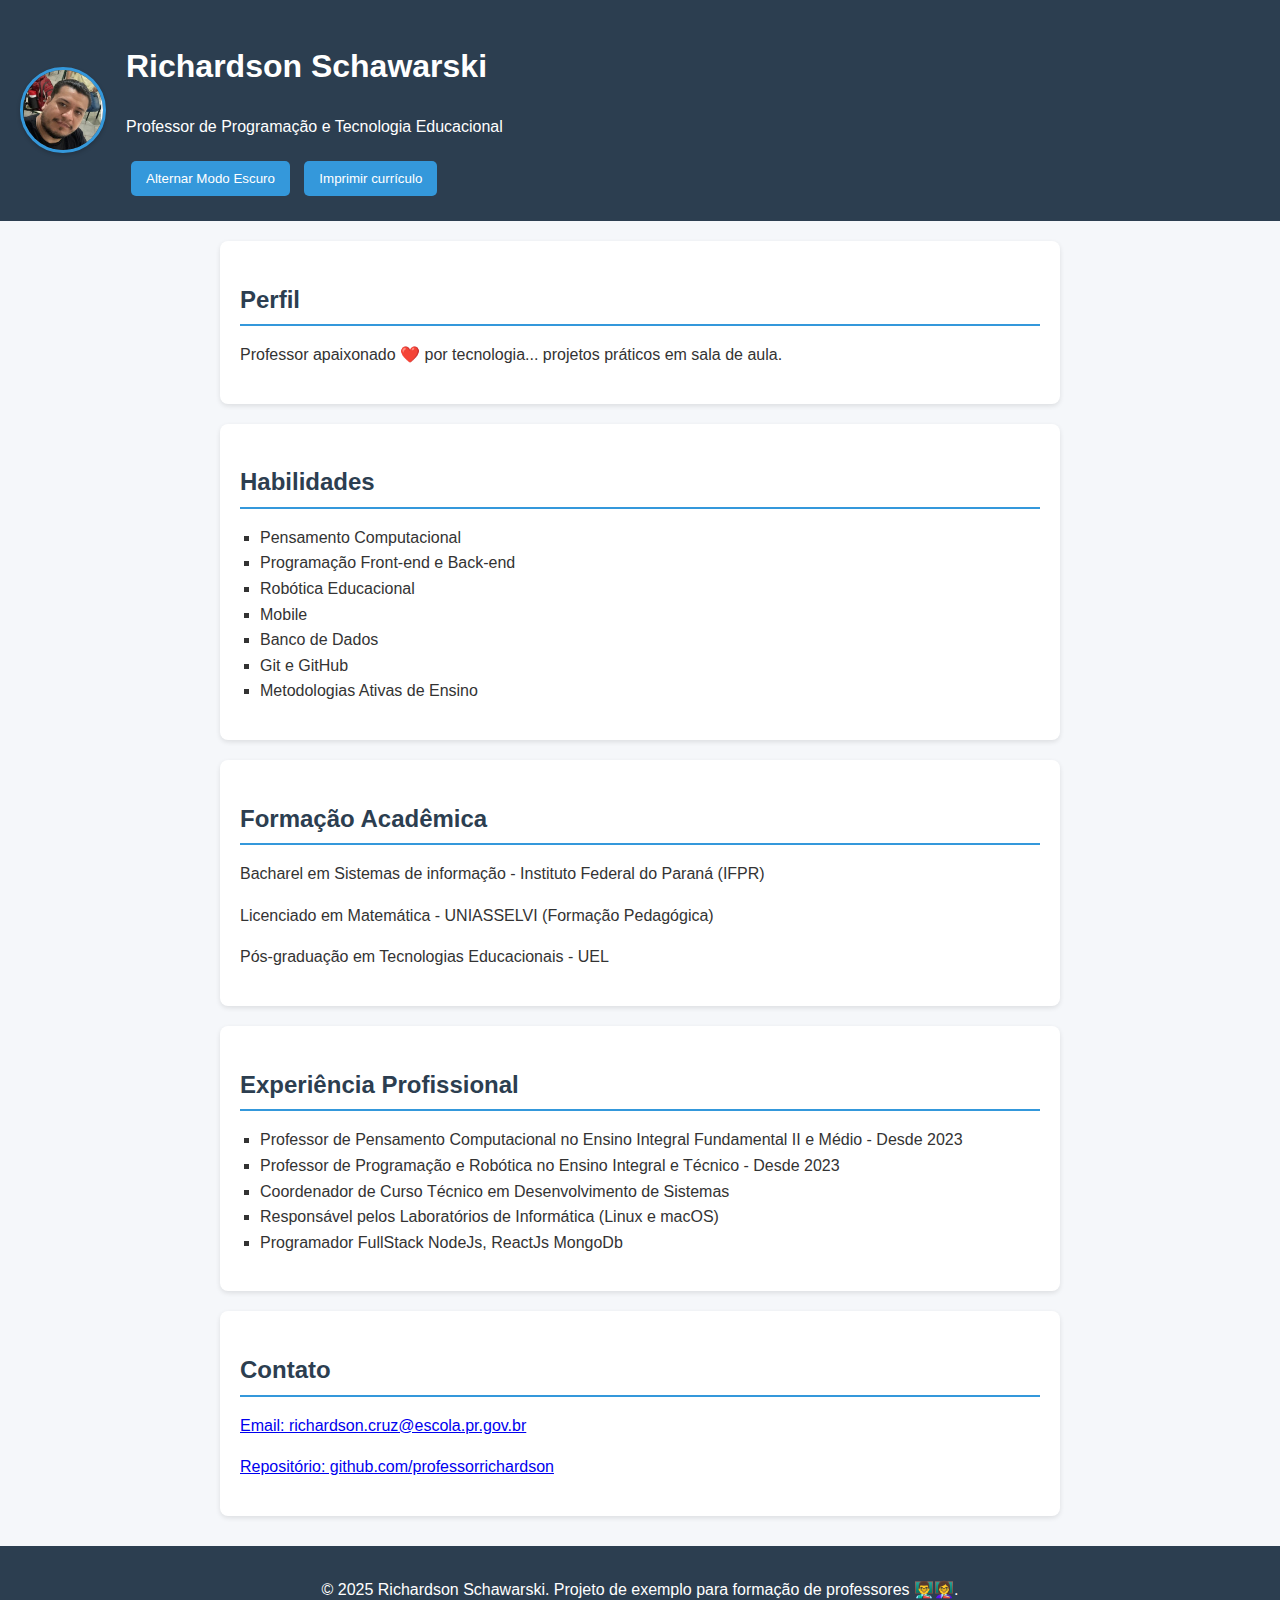
<file: index.html>
<!DOCTYPE html>
<!-- Declaração do tipo de documento (HTML5) -->
<html lang="pt-BR">
<!-- Tag raiz do documento, com atributo de idioma (português do Brasil) -->

<head>
  <!-- Cabeçalho do documento (metadados e links) -->
  <meta charset="UTF-8">
  <!-- Define a codificação de caracteres como UTF-8 (suporta acentos e caracteres especiais) -->
  <meta name="viewport" content="width=device-width, initial-scale=1.0">
  <!-- Configura a viewport para responsividade em dispositivos móveis -->
  <title>Currículo Acadêmico - Richardson Schawarski</title>
  <!-- Título que aparece na aba do navegador -->
  <link rel="stylesheet" href="style.css">
  <!-- Link para o arquivo CSS externo (estilos) -->
</head>

<body>
  <!-- Corpo do documento (conteúdo visível) -->


  <header>
  <div class="header-content">
    <img src="img/richardson.jpg" alt="Foto de perfil" class="profile-img">
    <div class="header-text">
       <!-- Cabeçalho da página -->
      <h1>Richardson Schawarski</h1>
        <!-- Título principal (nome) -->
      <p>Professor de Programação e Tecnologia Educacional</p>
       <!-- Subtítulo (cargo) -->
       <button id="modo-escuro">Alternar Modo Escuro</button>
       <!-- Botão para alternar tema escuro/claro (funcionalidade no JavaScript) -->
       <button id="imprimir">Imprimir currículo</button>
       <!-- Botão para imprimir o currículo -->
    </div>
  </div>
   
</header>

  <section class="perfil">
    <!-- Seção de perfil -->
    <h2>Perfil</h2>
    <!-- Título da seção -->
    <p>Professor apaixonado ❤️ por tecnologia... projetos práticos em sala de aula.</p>
    <!-- Texto descritivo -->
  </section>

  <section class="habilidades">
    <!-- Seção de habilidades -->
    <h2>Habilidades</h2>
    <ul>
      <!-- Lista não ordenada -->
      <li>Pensamento Computacional</li>
      <li>Programação Front-end e Back-end</li>
      <li>Robótica Educacional</li>
      <li>Mobile</li>
      <li>Banco de Dados</li>
      <li>Git e GitHub</li>
      <li>Metodologias Ativas de Ensino</li>
      <!-- Item da lista -->
    </ul>
  </section>

  <section class="formacao">
    <!-- Seção de formação acadêmica -->
    <h2>Formação Acadêmica</h2>
    <p>Bacharel em Sistemas de informação - Instituto Federal do Paraná (IFPR)</p>
    <p>Licenciado em Matemática - UNIASSELVI (Formação Pedagógica)</p>
    <p>Pós-graduação em Tecnologias Educacionais - UEL</p>
    <!-- Parágrafo com informação -->
  </section>

  <section class="experiencia">
    <!-- Seção de experiência profissional -->
    <h2>Experiência Profissional</h2>
    <ul>
      <li>Professor de Pensamento Computacional no Ensino Integral Fundamental II e Médio - Desde 2023</li>
      <li>Professor de Programação e Robótica no Ensino Integral e Técnico - Desde 2023</li>
      <li>Coordenador de Curso Técnico em Desenvolvimento de Sistemas</li>
      <li>Responsável pelos Laboratórios de Informática (Linux e macOS)</li>
      <li>Programador FullStack NodeJs, ReactJs MongoDb</li>

    </ul>
  </section>

  <section class="contato">
    <!-- Seção de contato -->
    <h2>Contato</h2>
    <p><a href="richardson.cruz@escola.pr.gov.br" class="link">Email: richardson.cruz@escola.pr.gov.br</a></p>
    <p> <a href="https://github.com/professorrichardson" class="link"> Repositório: github.com/professorrichardson</p></a>
  </section>

  <footer>
    <!-- Rodapé da página -->
    <p>&copy; 2025 Richardson Schawarski. Projeto de exemplo para formação de professores 👨‍🏫👩‍🏫.</p>
    <!-- Texto de copyright e observação. &copy; → © (copyright) -->
  </footer>

  <script src="script.js"></script>
  <!-- Link para o arquivo JavaScript externo (funcionalidades) -->
</body>
</html>
</file>
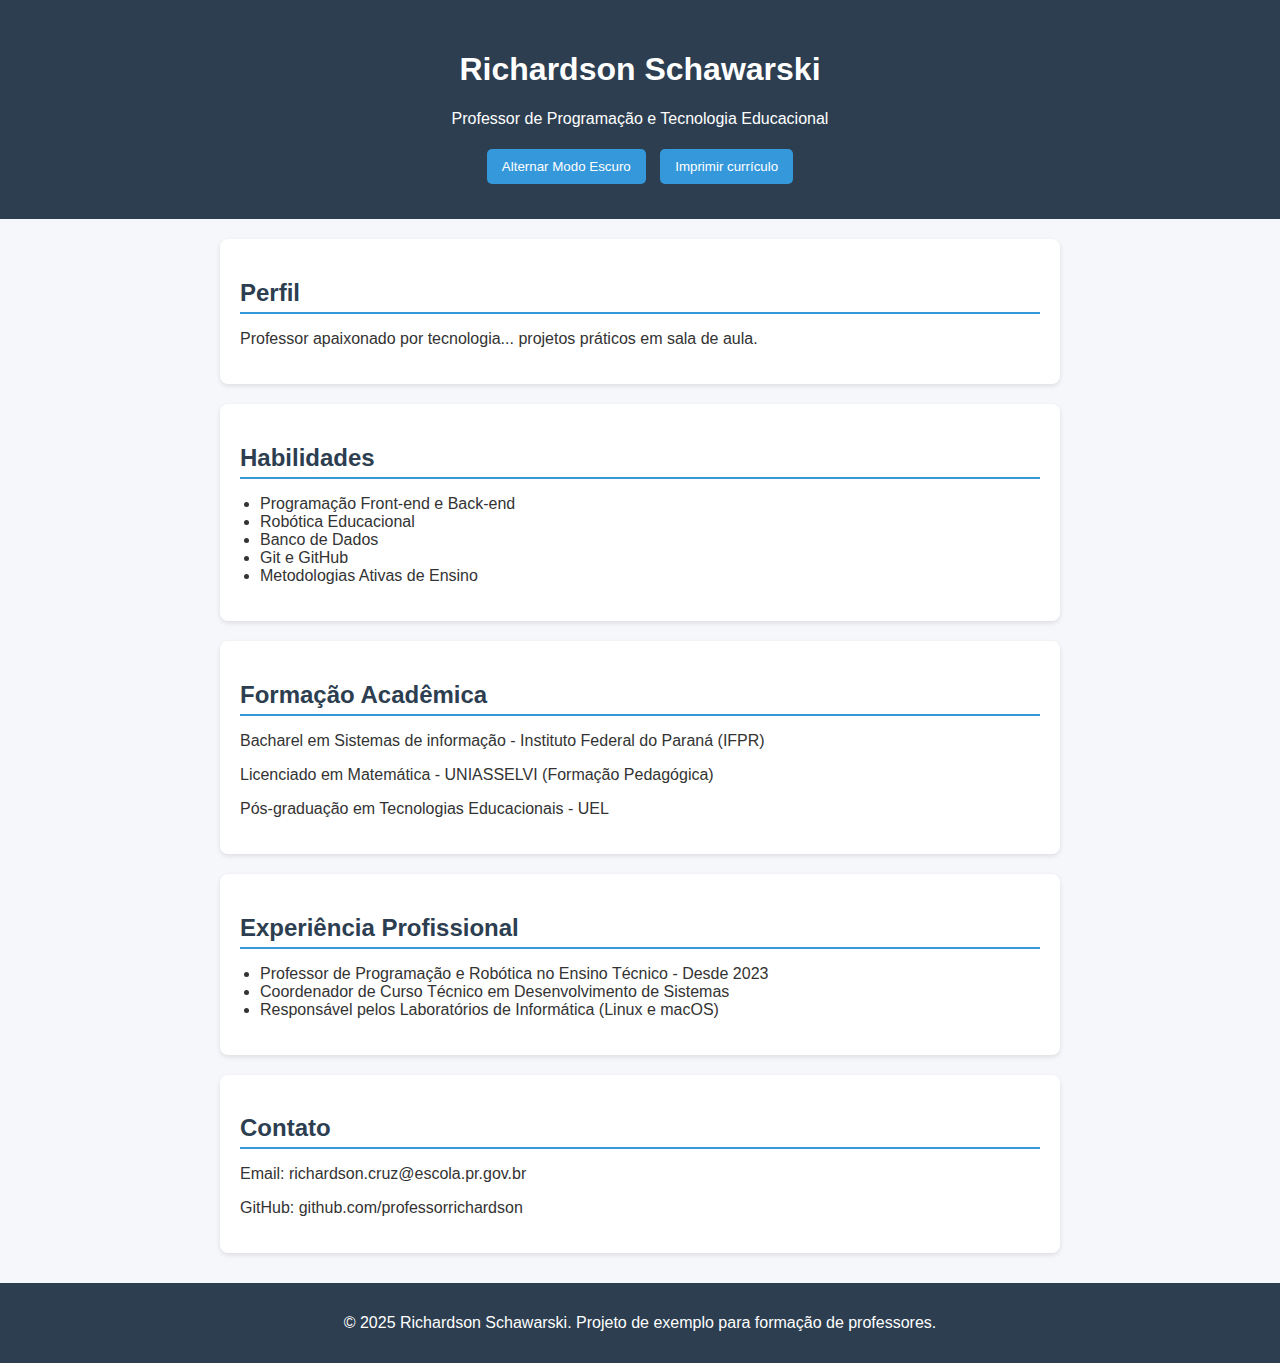
<file: arquivos/index.html>
<!DOCTYPE html>
<!-- Declaração do tipo de documento (HTML5) -->
<html lang="pt-BR">
<!-- Tag raiz do documento, com atributo de idioma (português do Brasil) -->

<head>
  <!-- Cabeçalho do documento (metadados e links) -->
  <meta charset="UTF-8">
  <!-- Define a codificação de caracteres como UTF-8 (suporta acentos e caracteres especiais) -->
  <meta name="viewport" content="width=device-width, initial-scale=1.0">
  <!-- Configura a viewport para responsividade em dispositivos móveis -->
  <title>Currículo Acadêmico - Richardson Schawarski</title>
  <!-- Título que aparece na aba do navegador -->
  <link rel="stylesheet" href="style.css">
  <!-- Link para o arquivo CSS externo (estilos) -->
</head>

<body>
  <!-- Corpo do documento (conteúdo visível) -->

  <header>
    <!-- Cabeçalho da página -->
    <h1>Richardson Schawarski</h1>
    <!-- Título principal (nome) -->
    <p>Professor de Programação e Tecnologia Educacional</p>
    <!-- Subtítulo (cargo) -->
    <button id="modo-escuro">Alternar Modo Escuro</button>
    <!-- Botão para alternar tema escuro/claro (funcionalidade no JavaScript) -->
    <button id="imprimir">Imprimir currículo</button>
    <!-- Botão para imprimir o currículo -->
  </header>

  <section class="perfil">
    <!-- Seção de perfil -->
    <h2>Perfil</h2>
    <!-- Título da seção -->
    <p>Professor apaixonado por tecnologia... projetos práticos em sala de aula.</p>
    <!-- Texto descritivo -->
  </section>

  <section class="habilidades">
    <!-- Seção de habilidades -->
    <h2>Habilidades</h2>
    <ul>
      <!-- Lista não ordenada -->
      <li>Programação Front-end e Back-end</li>
      <!-- Item da lista -->
      <li>Robótica Educacional</li>
      <li>Banco de Dados</li>
      <li>Git e GitHub</li>
      <li>Metodologias Ativas de Ensino</li>
    </ul>
  </section>

  <section class="formacao">
    <!-- Seção de formação acadêmica -->
    <h2>Formação Acadêmica</h2>
    <p>Bacharel em Sistemas de informação - Instituto Federal do Paraná (IFPR)</p>
    <p>Licenciado em Matemática - UNIASSELVI (Formação Pedagógica)</p>
    <!-- Parágrafo com informação -->
    <p>Pós-graduação em Tecnologias Educacionais - UEL</p>
  </section>

  <section class="experiencia">
    <!-- Seção de experiência profissional -->
    <h2>Experiência Profissional</h2>
    <ul>
      <li>Professor de Programação e Robótica no Ensino Técnico - Desde 2023</li>
      <li>Coordenador de Curso Técnico em Desenvolvimento de Sistemas</li>
      <li>Responsável pelos Laboratórios de Informática (Linux e macOS)</li>
    </ul>
  </section>

  <section class="contato">
    <!-- Seção de contato -->
    <h2>Contato</h2>
    <p>Email: richardson.cruz@escola.pr.gov.br</p>
    <p>GitHub: github.com/professorrichardson</p>
  </section>

  <footer>
    <!-- Rodapé da página -->
    <p>&copy; 2025 Richardson Schawarski. Projeto de exemplo para formação de professores.</p>
    <!-- Texto de copyright e observação. &copy; → © (copyright) -->
  </footer>

  <script src="script.js"></script>
  <!-- Link para o arquivo JavaScript externo (funcionalidades) -->
</body>
</html>
</file>
<file: style.css>
/* ===== ESTILOS GERAIS ===== */
body {
  font-family: 'Arial', sans-serif;  /* Define a fonte padrão */
  margin: 0;                         /* Remove margens padrão do navegador */
  padding: 0;                        /* Remove paddings padrão */
  background-color: #f5f7fa;         /* Cor de fundo clara padrão */
  color: #333;                       /* Cor do texto principal */
  line-height: 1.6;                  /* Espaçamento entre linhas */
}

/* ===== CABEÇALHO ===== */
header {
  background-color: #2c3e50;         /* Cor de fundo azul escuro */
  color: white;                      /* Cor do texto */
  padding: 20px;                     /* Espaçamento interno */
  display: flex;                     /* Ativa flexbox para alinhamento */
  justify-content: space-between;    /* Espaço entre elementos */
  align-items: center;               /* Centraliza verticalmente */
  flex-wrap: wrap;                   /* Permite quebra de linha em telas pequenas */
}

/* Container do conteúdo do header */
.header-content {
  display: flex;                     /* Layout flex para imagem + texto */
  align-items: center;               /* Alinha itens verticalmente */
  gap: 20px;                         /* Espaço entre imagem e texto */
}

/* Estilo da imagem de perfil */
.profile-img {
  width: 80px;                      /* Largura fixa */
  height: 80px;                     /* Altura fixa (igual à largura para formar círculo) */
  border-radius: 50%;                /* Torna a imagem circular */
  object-fit: cover;                 /* Garante que a imagem preencha o espaço sem distorcer */
  border: 3px solid #3498db;         /* Borda azul ao redor da imagem */
  box-shadow: 0 2px 4px rgba(0,0,0,0.2); /* Sombra sutil */
}

/* Container do texto no header */
.header-text {
  text-align: left;                  /* Alinhamento à esquerda */
}

/* ===== BOTÕES ===== */
button {
  margin: 5px;                       /* Espaçamento externo */
  padding: 10px 15px;                /* Espaçamento interno */
  background-color: #3498db;         /* Cor de fundo azul */
  color: white;                      /* Cor do texto */
  border: none;                      /* Remove borda padrão */
  border-radius: 5px;                /* Cantos arredondados */
  cursor: pointer;                   /* Muda cursor para pointer */
  transition: background-color 0.3s; /* Transição suave de cor */
}

button:hover {
  background-color: #2980b9;        /* Cor mais escura no hover */
}

/* ===== SEÇÕES DE CONTEÚDO ===== */
section {
  max-width: 800px;                 /* Largura máxima */
  margin: 20px auto;                /* Centraliza na página */
  background-color: white;          /* Fundo branco */
  padding: 20px;                    /* Espaçamento interno */
  border-radius: 8px;               /* Cantos arredondados */
  box-shadow: 0 2px 5px rgba(0,0,0,0.1); /* Sombra sutil */
}

/* Títulos das seções */
h2 {
  color: #2c3e50;                   /* Cor azul escuro */
  border-bottom: 2px solid #3498db; /* Linha inferior azul */
  padding-bottom: 5px;              /* Espaço entre texto e linha */
  margin-bottom: 15px;              /* Margem inferior */
}

/* Listas */
ul {
  padding-left: 20px;               /* Recuo para alinhar marcadores */
  list-style-type: square;          /* Estilo dos marcadores */
}

/* ===== RODAPÉ ===== */
footer {
  text-align: center;               /* Centraliza texto */
  padding: 15px;                    /* Espaçamento interno */
  background-color: #2c3e50;        /* Cor igual ao header */
  color: white;                     /* Texto branco */
  margin-top: 30px;                 /* Espaço acima do rodapé */
}

/* ===== RESPONSIVIDADE ===== */
@media (max-width: 600px) {
  /* Ajustes para telas pequenas */
  header {
    flex-direction: column;         /* Empilha elementos verticalmente */
    text-align: center;            /* Centraliza texto */
  }
  
  .header-content {
    flex-direction: column;        /* Empilha imagem e texto */
    gap: 10px;                     /* Reduz espaço entre elementos */
    margin-bottom: 15px;           /* Espaço antes dos botões */
  }
  
  section {
    margin: 10px;                  /* Reduz margens laterais */
    padding: 15px;                 /* Reduz padding interno */
  }
}

/* ===== MODO ESCURO ===== */
body.dark-mode {
  background-color: #1e1e1e;       /* Fundo escuro */
  color: #f5f5f5;                  /* Texto claro */
}

body.dark-mode header,
body.dark-mode footer {
  background-color: #121212;       /* Tom mais escuro para header/footer */
}

body.dark-mode section {
  background-color: #2a2a2a;       /* Fundo cinza escuro para seções */
  color: #f5f5f5;                  /* Texto claro */
}

body.dark-mode h2 {
  color: #ffffff;                  /* Texto branco */
  border-color: #90caf9;           /* Borda azul claro */
}

body.dark-mode button {
  background-color: #90caf9;       /* Azul claro */
  color: #000;                     /* Texto preto */
}

body.dark-mode button:hover {
  background-color: #64b5f6;       /* Azul claro mais escuro */
}

body.dark-mode .profile-img {
  border-color: #64b5f6;           /* Borda azul no modo escuro */
  box-shadow: 0 2px 4px rgba(0,0,0,0.4); /* Sombra mais visível */
}
</file>
<file: arquivos/style.css>
/* Estilos gerais do corpo da página */
body {
  font-family: Arial, sans-serif; /* Define a fonte padrão */
  margin: 0; /* Remove margens padrão */
  padding: 0; /* Remove paddings padrão */
  background-color: #f5f7fa; /* Cor de fundo clara padrão */
  color: #333; /* Cor do texto escura */
}

/* Estilo do cabeçalho */
header {
  background-color: #2c3e50; /* Cor de fundo azul escuro */
  color: white; /* Texto branco */
  text-align: center; /* Centraliza o conteúdo */
  padding: 30px 10px; /* Espaçamento interno */
}

/* Estilo base para botões */
button {
  margin: 5px; /* Espaçamento externo */
  padding: 10px 15px; /* Espaçamento interno */
  background-color: #3498db; /* Cor azul */
  color: white; /* Texto branco */
  border: none; /* Remove borda padrão */
  border-radius: 5px; /* Bordas arredondadas */
  cursor: pointer; /* Muda cursor para pointer */
}

/* Efeito hover para botões */
button:hover {
  background-color: #2980b9; /* Cor azul mais escura no hover */
}

/* Estilo das seções de conteúdo */
section {
  max-width: 800px; /* Largura máxima */
  margin: 20px auto; /* Centraliza na página */
  background-color: white; /* Fundo branco */
  padding: 20px; /* Espaçamento interno */
  border-radius: 8px; /* Bordas arredondadas */
  box-shadow: 0 2px 5px rgba(0,0,0,0.1); /* Sombra sutil */
}

/* Estilo dos títulos h2 */
h2 {
  color: #2c3e50; /* Cor do texto azul escuro */
  border-bottom: 2px solid #3498db; /* Borda inferior azul */
  padding-bottom: 5px; /* Espaçamento abaixo do texto */
  margin-bottom: 15px; /* Margem abaixo do elemento */
}

/* Estilo das listas não ordenadas */
ul {
  padding-left: 20px; /* Recuo para alinhar marcadores */
}

/* Estilo do rodapé */
footer {
  text-align: center; /* Centraliza conteúdo */
  padding: 15px; /* Espaçamento interno */
  background-color: #2c3e50; /* Cor igual ao cabeçalho */
  color: white; /* Texto branco */
  margin-top: 30px; /* Espaço acima do rodapé */
}

/* Media query para dispositivos móveis */
@media (max-width: 600px) {
  section {
    margin: 10px; /* Reduz margens */
    padding: 15px; /* Reduz padding */
  }
}

/* ========== ESTILOS DO MODO ESCURO ========== */

/* Corpo no modo escuro */
body.dark-mode {
  background-color: #1e1e1e; /* Fundo escuro */
  color: #f5f5f5; /* Texto claro */
}

/* Cabeçalho e rodapé no modo escuro */
body.dark-mode header,
body.dark-mode footer {
  background-color: #121212; /* Tom mais escuro */
}

/* Seções no modo escuro */
body.dark-mode section {
  background-color: #2a2a2a; /* Fundo cinza escuro */
  color: #f5f5f5; /* Texto claro */
}

/* Títulos h2 no modo escuro */
body.dark-mode h2 {
  color: #ffffff; /* Texto branco */
  border-color: #90caf9; /* Borda azul claro */
}

/* Botões no modo escuro */
body.dark-mode button {
  background-color: #90caf9; /* Azul claro */
  color: #000; /* Texto preto */
}

/* Efeito hover dos botões no modo escuro */
body.dark-mode button:hover {
  background-color: #64b5f6; /* Azul claro mais escuro */
}
</file>
